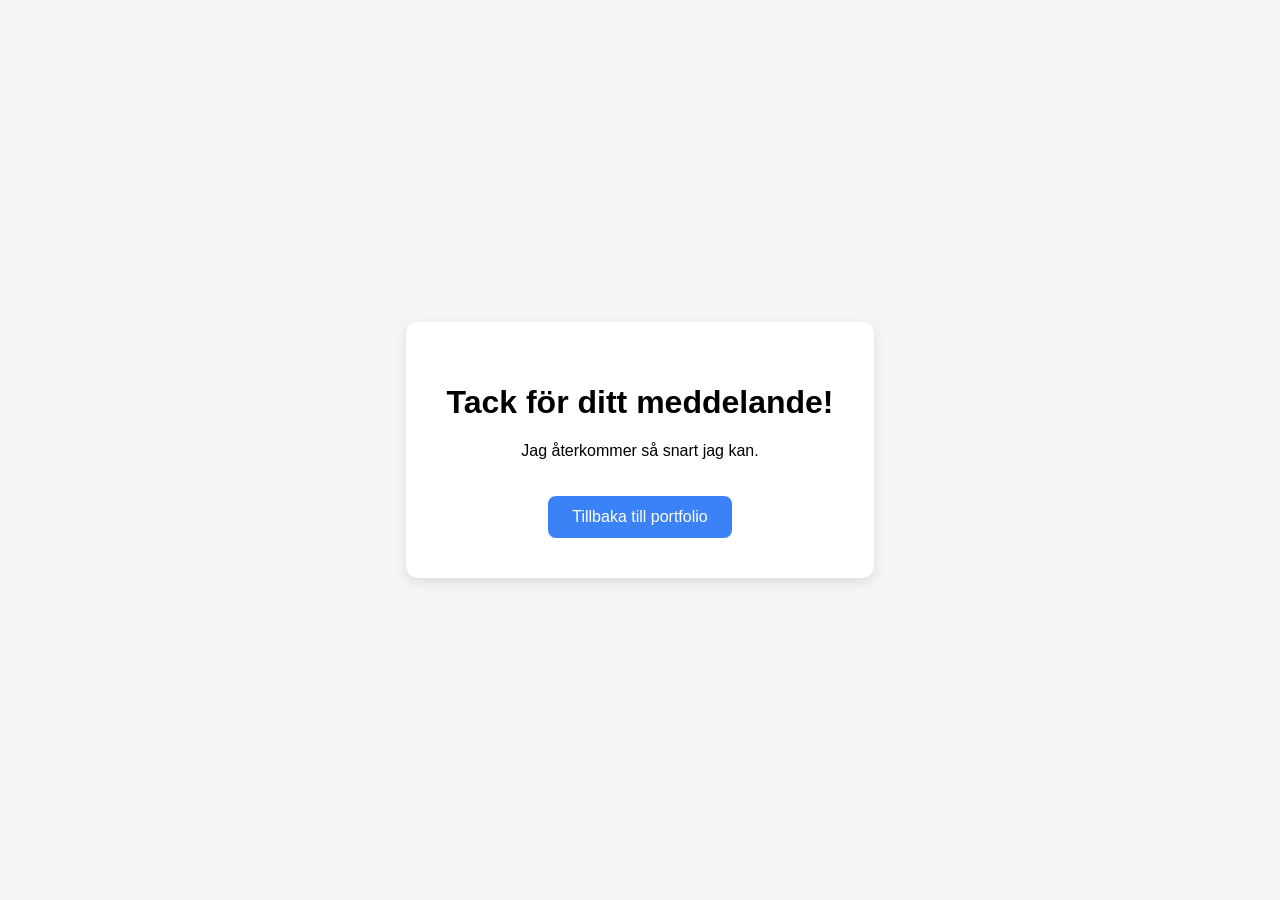
<file: thankyoupage.html>
<!DOCTYPE html>
<html lang="sv">

<head>
    <meta charset="UTF-8">
    <meta name="viewport" content="width=device-width, initial-scale=1.0">
    <title>Tack!</title>
</head>
<style>
    body {
        font-family: Arial, sans-serif;
        display: flex;
        justify-content: center;
        align-items: center;
        height: 100vh;
        background: #f5f5f5;
        margin: 0;
    }

    .container {
        text-align: center;
        background: white;
        padding: 40px;
        border-radius: 12px;
        box-shadow: 0 4px 12px rgba(0, 0, 0, 0.1);
    }

    a {
        display: inline-block;
        margin-top: 20px;
        padding: 12px 24px;
        background: #3b82f6;
        color: white;
        text-decoration: none;
        border-radius: 8px;
    }
</style>

<body>
    <div class="container">
        <h1>Tack för ditt meddelande!</h1>
        <p>Jag återkommer så snart jag kan.</p>

        <a href="index.html">Tillbaka till portfolio</a>
    </div>
</body>

</html>
</file>
